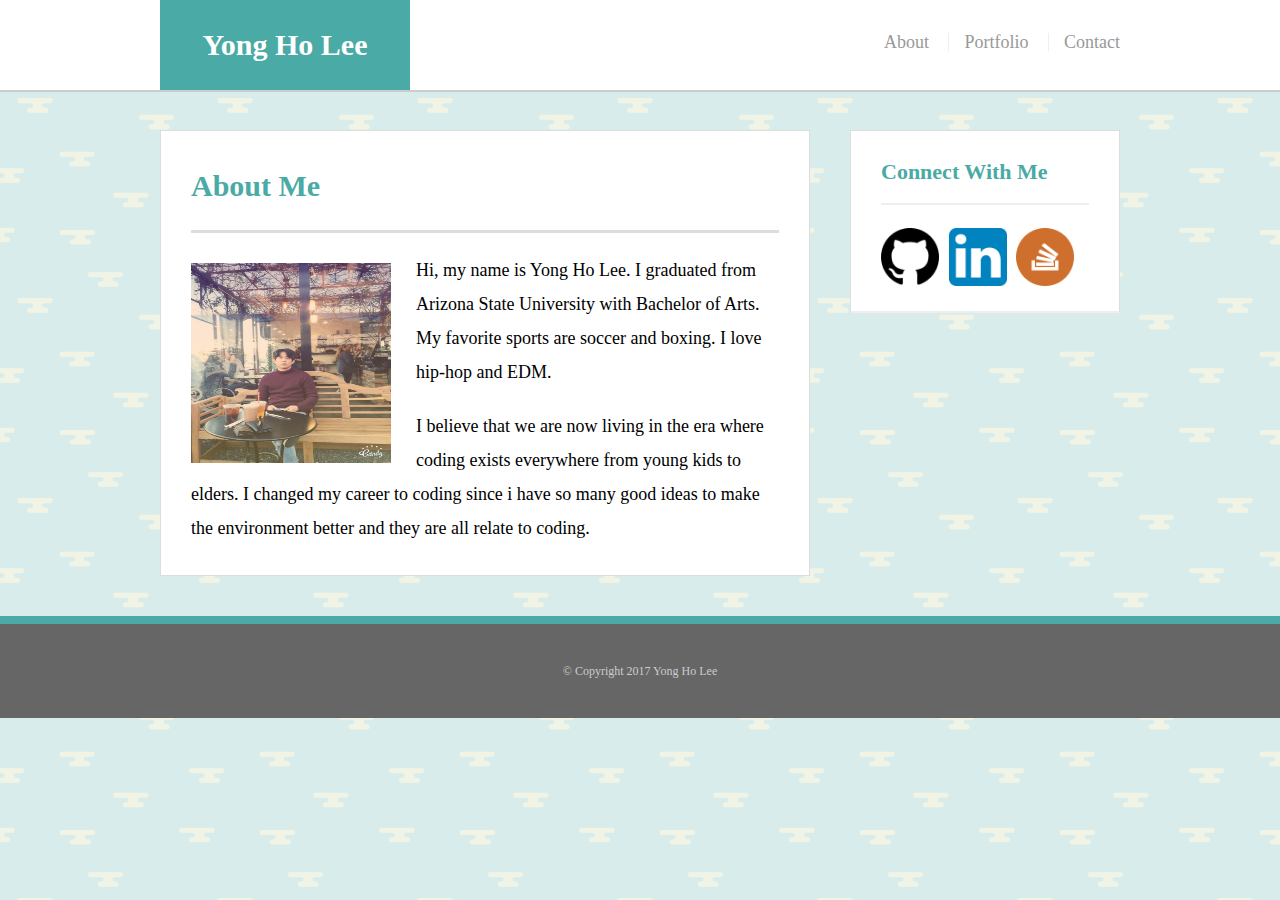
<file: index.html>
<!DOCTYPE html>
<html>
<head>
	<title>Yong Ho Lee Portfolio</title>
	<link rel="stylesheet" type="text/css" href="assets/reset.css">
	<link rel="stylesheet" type="text/css" href="assets/style.css">
	<meta name="viewport" content="width=device-width, initial-scale=1">
</head>
<body>
	<header id="masthead">
	<div class="container">
		<a href="index.html" id="logo">Yong Ho Lee</a>
		<nav>
			<a href="index.html">About
			</a>
			<a href="portfolio.html">Portfolio</a>
			<a href="contact.html">Contact</a>
		</nav>
	</div>
	</header>


	<div id="main-container" class="container">
		<section class="main-section">
			<h1>About Me</h1>

			<img src="assets/images/profile.jpeg" class="auth-image" alt="profile photo">

			<p>
				Hi, my name is Yong Ho Lee. I graduated from Arizona State University with Bachelor of Arts. My favorite sports are soccer and boxing. I love hip-hop and EDM.
			</p>
			<p>
				I believe that we are now living in the era where coding exists everywhere from young kids to elders. I changed my career to coding since i have so many good ideas to make the environment better and they are all relate to coding.
			</p>
			

		</section>

		<section class="sidebar">
			<div id="connect">
				<h2>Connect With Me</h2>

				<img src="assets/images/github.png" class="social" alt="Github">
				<img src="assets/images/linkedin.png" class="social" alt="LinkedIn">
				<img src="assets/images/stackoverflow.png" class="social" alt="Stack Overflow">
			</div>

		</section>
	</div>

	<footer>
		<div class="container">
			&copy; Copyright 2017 Yong Ho Lee
		</div>
	</footer>
</body>
</html>
</file>
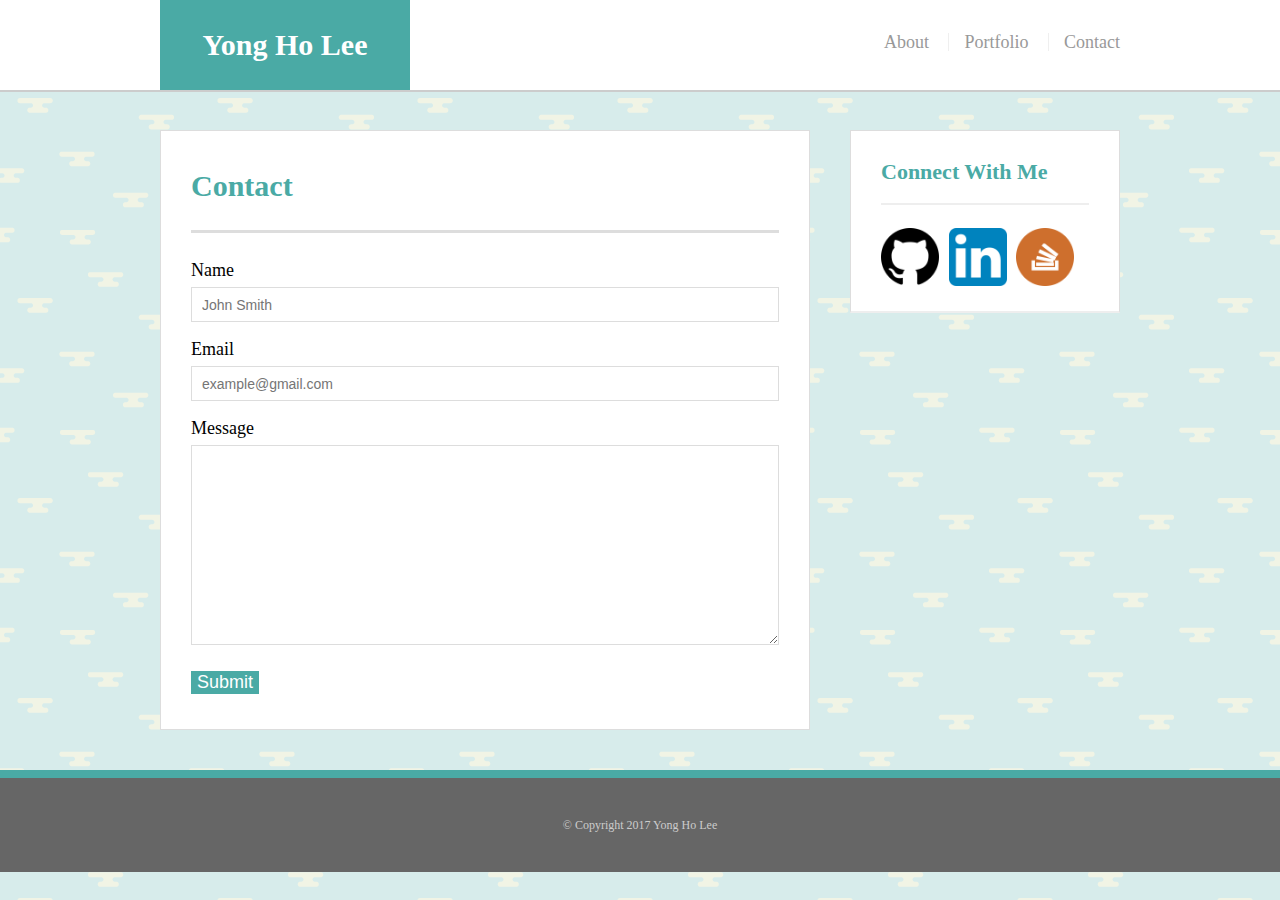
<file: contact.html>
<!DOCTYPE html>
<html>
<head>
	<title>Yong Ho Lee Portfolio</title>
	<link rel="stylesheet" type="text/css" href="assets/reset.css">
	<link rel="stylesheet" type="text/css" href="assets/style.css">
	<meta name="viewport" content="width=device-width, initial-scale=1">
</head>
<body>
	<header id="masthead">
	<div class="container">
		<a href="index.html" id="logo">Yong Ho Lee</a>
		<nav>
			<a href="index.html">About
			</a>
			<a href="portfolio.html">Portfolio</a>
			<a href="contact.html">Contact</a>
		</nav>
	</div>
	</header>


	<div id="main-container" class="container">
		<section class="main-section">
			<h1>Contact</h1>
			
			<form id="contact-form">
				<ul>
					<li>
						<label for="name">Name</label>
						<input type="text" name="name" id="name" placeholder="John Smith" required="required"> 
					</li>

					<li>
						<label for="email">Email</label>
						<input type="text" name="email" id="email" placeholder="example@gmail.com" required="required"> 
					</li>

					<li>
						<label for="message">Message</label>
						<textarea id="message" name="message" required="required"></textarea>
					</li>
				</ul>
				<input type="submit" name="submit">
			

		</section>

		<section class="sidebar">
			<div id="connect">
				<h2>Connect With Me</h2>

				<img src="assets/images/github.png" class="social" alt="Github">
				<img src="assets/images/linkedin.png" class="social" alt="LinkedIn">
				<img src="assets/images/stackoverflow.png" class="social" alt="Stack Overflow">
			</div>

		</section>
	</div>

	<footer>
		<div class="container">
			&copy; Copyright 2017 Yong Ho Lee
		</div>
	</footer>
</body>
</html>
</file>
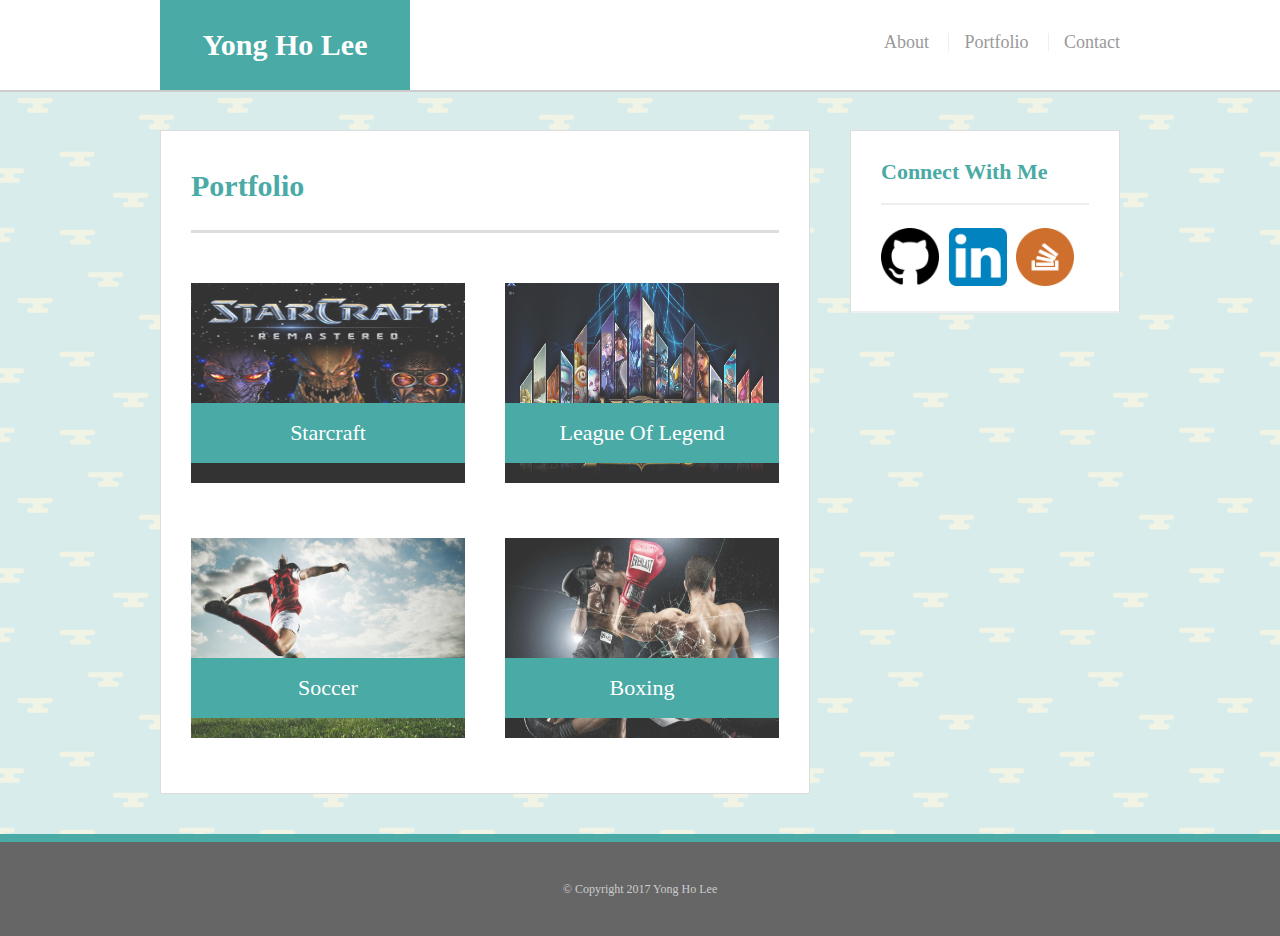
<file: portfolio.html>
<!DOCTYPE html>
<html>
<head>
	<title>Yong Ho Lee Portfolio</title>
	<link rel="stylesheet" type="text/css" href="assets/reset.css">
	<link rel="stylesheet" type="text/css" href="assets/style.css">
	<meta name="viewport" content="width=device-width, initial-scale=1">
</head>
<body>
	<header id="masthead">
	<div class="container">
		<a href="index.html" id="logo">Yong Ho Lee</a>
		<nav>
			<a href="index.html">About
			</a>
			<a href="portfolio.html">Portfolio</a>
			<a href="contact.html">Contact</a>
		</nav>
	</div>
	</header>


	<div id="main-container" class="container">
		<section class="main-section">
			<h1>Portfolio</h1>

			<div class="work">

				<img src="assets/images/starcraft.jpeg" class="auth-image" alt="starcraft">

				<h3>Starcraft</h3>
			</div>

			<div class="work">

				<img src="assets/images/leagueoflegend.png" class="auth-image" alt="leagueoflegend">

				<h3>League Of Legend</h3>
			</div>

			<div class="work">

				<img src="assets/images/soccer.jpeg" class="auth-image" alt="Soccer">

				<h3>Soccer</h3>
			</div>

			<div class="work">

				<img src="assets/images/boxing.jpeg" class="auth-image" alt="boxing">

				<h3>Boxing</h3>
			</div>

		</section>

		<section class="sidebar">
			<div id="connect">
				<h2>Connect With Me</h2>

				<img src="assets/images/github.png" class="social" alt="Github">
				<img src="assets/images/linkedin.png" class="social" alt="LinkedIn">
				<img src="assets/images/stackoverflow.png" class="social" alt="Stack Overflow">
			</div>

		</section>
	</div>

	<footer>
		<div class="container">
			&copy; Copyright 2017 Yong Ho Lee
		</div>
	</footer>
</body>
</html>
</file>
<file: assets/style.css>
* {
	box-sizing: border-box;
}

body {
	background: url("../assets/images/cloudy-day.png");
	font-size: 18px;
	line-height: 34px;
	font-family: 'Arial', 'Helvetica Neue', Helvetica
	color: #777;
}

.container {
	width: 100%;
	max-width: 960px;
	margin: 0 auto;
	clear: both;
}

h1, h2, h3, p {
	margin-bottom: 20px;

}

p:last-child {
	margin-bottom: 0;
}

h1, h2, h3 {
	font-family: 'Georgia', Times, Times New Roman, serif;
	font-weight: 700;
	color: #4aaaa5;

}

h1 {
	font-size: 30px;
	line-height: 49px;
	border-bottom: 3px solid #ddd;
	padding-bottom: 20px;

}

h2, h3 {
	font-size: 22px;

}

/*header*/

#masthead {
	background: #fff;
	margin: 0 0 30px;
	z-index: 99;
	color: #fff;
	overflow: auto;
	border-bottom: 2px solid #ccc;
	position: fixed;
	width: 100%;
}

#logo {
	width: 250px;
	height: 90px;
	background: #4aaaa5;
	float: left;
	font-family: 'Georgia', Times, Times New Roman, serif;
	text-align: center;
	line-height: 90px;
	color: #fff;
	font-weight: 700;
	font-size: 30px;
	text-decoration: none;

}

nav {
	float: right;
	margin-top: 25px;

}
/*display inline block to lay next to each other, first child means first link */
nav a {
	color: #999;
	text-decoration: none;
	margin-left: 15px;
	display: inline-block;
	border-left: 1px solid #efefef;
	padding-left: 15px;
	line-height: 18px;

}

nav a:first-child {
	border-left: 0 none;
}

/*main - max-width means the max size of text when the window is maximizing. why does something # and others .?*/
#main-container {
	padding-top: 130px;

}

.main-section {
	background: #fff;
	padding: 30px;
	margin: 0 0 40px 0;
	width: 100%;
	max-width: 650px;
	float: left;
	border: 1px solid #ddd;

}

.auth-image {
	width: 200px;
	height: 200px;
	margin-top: 10px;
	float: left;
	margin-right: 25px;

}

.sidebar {
	background: #fff;
	padding: 30px;
	width: 100%;
	max-width: 270px;
	float: right;
	border: 1px solid #ddd;
	margin-bottom: 20px;

}

h3, .sidebar, h2 {
	border-bottom: 2px solid #eee;
	padding-bottom: 20px;
	margin-bottom: 15px;
	line-height: 22px;

}

.social {
	width: 58px;
	height: 58px;
	margin-top: 8px;
	margin-right: 5px;
}

.social: last-child {
	margin-right: 0;
}

footer {
	background: #666;
	color: #fff;
	padding: 30px 0;
	clear: both;
	border-top: 8px solid #4aaaa5;
	color: #ccc;
	font-size: 12px;
	text-align: center;

}

/*portfolio*/

.work {
	width: 274px;
	overflow: auto;
	position: relative;
	float: left;
	margin: 20px 0 25px;

}

.work:nth-child(even) {
	margin-right: 40px;
}

.work img {
	width: 100%;
	border: 0 none;
	opacity: 0.8;
}

.work h3 {
	border-bottom: 0;
	background: #4aaaa5;
	color: #fff;
	text-align: center;
	position: absolute;
	bottom: 20px;
	padding: 15px;
	width: 100%;
	line-height: 30px;
	margin-bottom: 0;
	font-weight: 300;
}

/*contact*/

#contact-form ul {
	margin-bottom: 20px;

}

#contact-form li {
	margin-bottom: 10px;

}

label,
input[type=text],
input[type=email],
textarea {
	display: block;
	width: 100%;
}

input[type=text],
input[type=email],
textarea{
	height: 35px;
	border: 1px solid #ddd;
	padding: 0 10px;
	font-size: 14px;

}

textarea {
	height: 200px;

}

input[type=submit]{
	background: #4aaaa5;
	border: 0 none;
	color: #fff;
	font-size: 18px;
	padding-bottom: 10px 30px;
	cursor: pointer;
}

/*mediaquery part - max-widths: 980px, 768px and 640px.*/
@media screen and (max-width: 980px) {
  body {
    background-color: #333;
  }

  .container {
    width: 100%;
    padding: 20px;
  }

  #main-container,
  #sidebar {
    width: 100%;
  }

  #sidebar {
    margin-top: 40px;
  }
}

@media screen and (max-width: 768px) {
  body {
    background-color: #333;
  }

  .container {
    width: 100%;
    padding: 20px;
  }

  #main-container,
  #sidebar {
    width: 100%;
  }

  #sidebar {
    margin-top: 40px;
  }
}

@media screen and (max-width: 640px) {
  body {
    background-color: #333;
  }

  .container {
    width: 100%;
    padding: 20px;
  }

  #main-container,
  #sidebar {
    width: 100%;
  }

  #sidebar {
    margin-top: 40px;
  }
}
</file>
